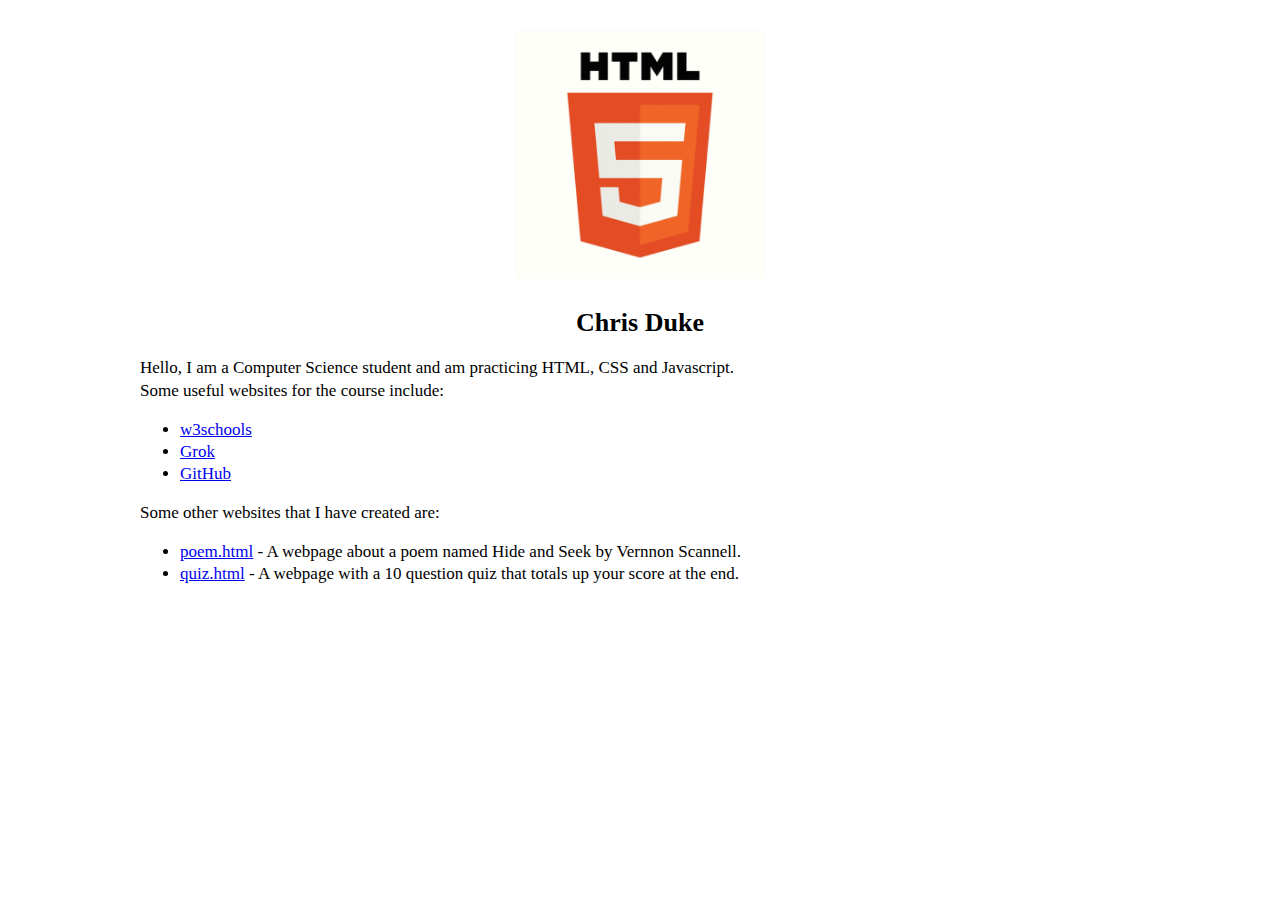
<file: index.html>
<!DOCTYPE html>
<style>
body {
  font-size: 20px;
  margin-bottom: 30px;
  margin-top: 30px;
  margin-left: auto;
  margin-right: auto;
  width: 1000px;
  text-align: justify;
  line-height: 1.3;
  font-size: 17px;
  font-family: Verdana, Calibri;
}
h1 {
  font-size: 26px;
  text-align: center;
  line-height: 1.3;
}
img{
height: 250px
}
</style>
<title>Chris Duke</title>
<h1><img src = "HTML 5.png" alt = "HTML 5 Logo"></h1>
<h1>Chris Duke</h1>

<p>
Hello, I am a Computer Science student and am practicing HTML, CSS and Javascript.</br>

 Some useful websites for the course include:
 <ul style: "list-style-postition: inside;">
 <li><a href = "https://www.w3schools.com/">w3schools</a></li>
 <li><a href = "https://groklearning.com/launch/">Grok</a></li>
 <li><a href = "https://github.com/">GitHub</a></li>
 </ul>
</p>

<p>
Some other websites that I have created are:
<ul style: "list-style-postition: inside;">
  <li><a href = "https://cduck1.github.io/poem.html">poem.html</a> - A webpage about a poem named Hide and Seek by Vernnon Scannell.</li>
  <li><a href = "https://cduck1.github.io/quiz.html">quiz.html</a> - A webpage with a 10 question quiz that totals up your score at the end.</li>
</ul>
</p>
</file>
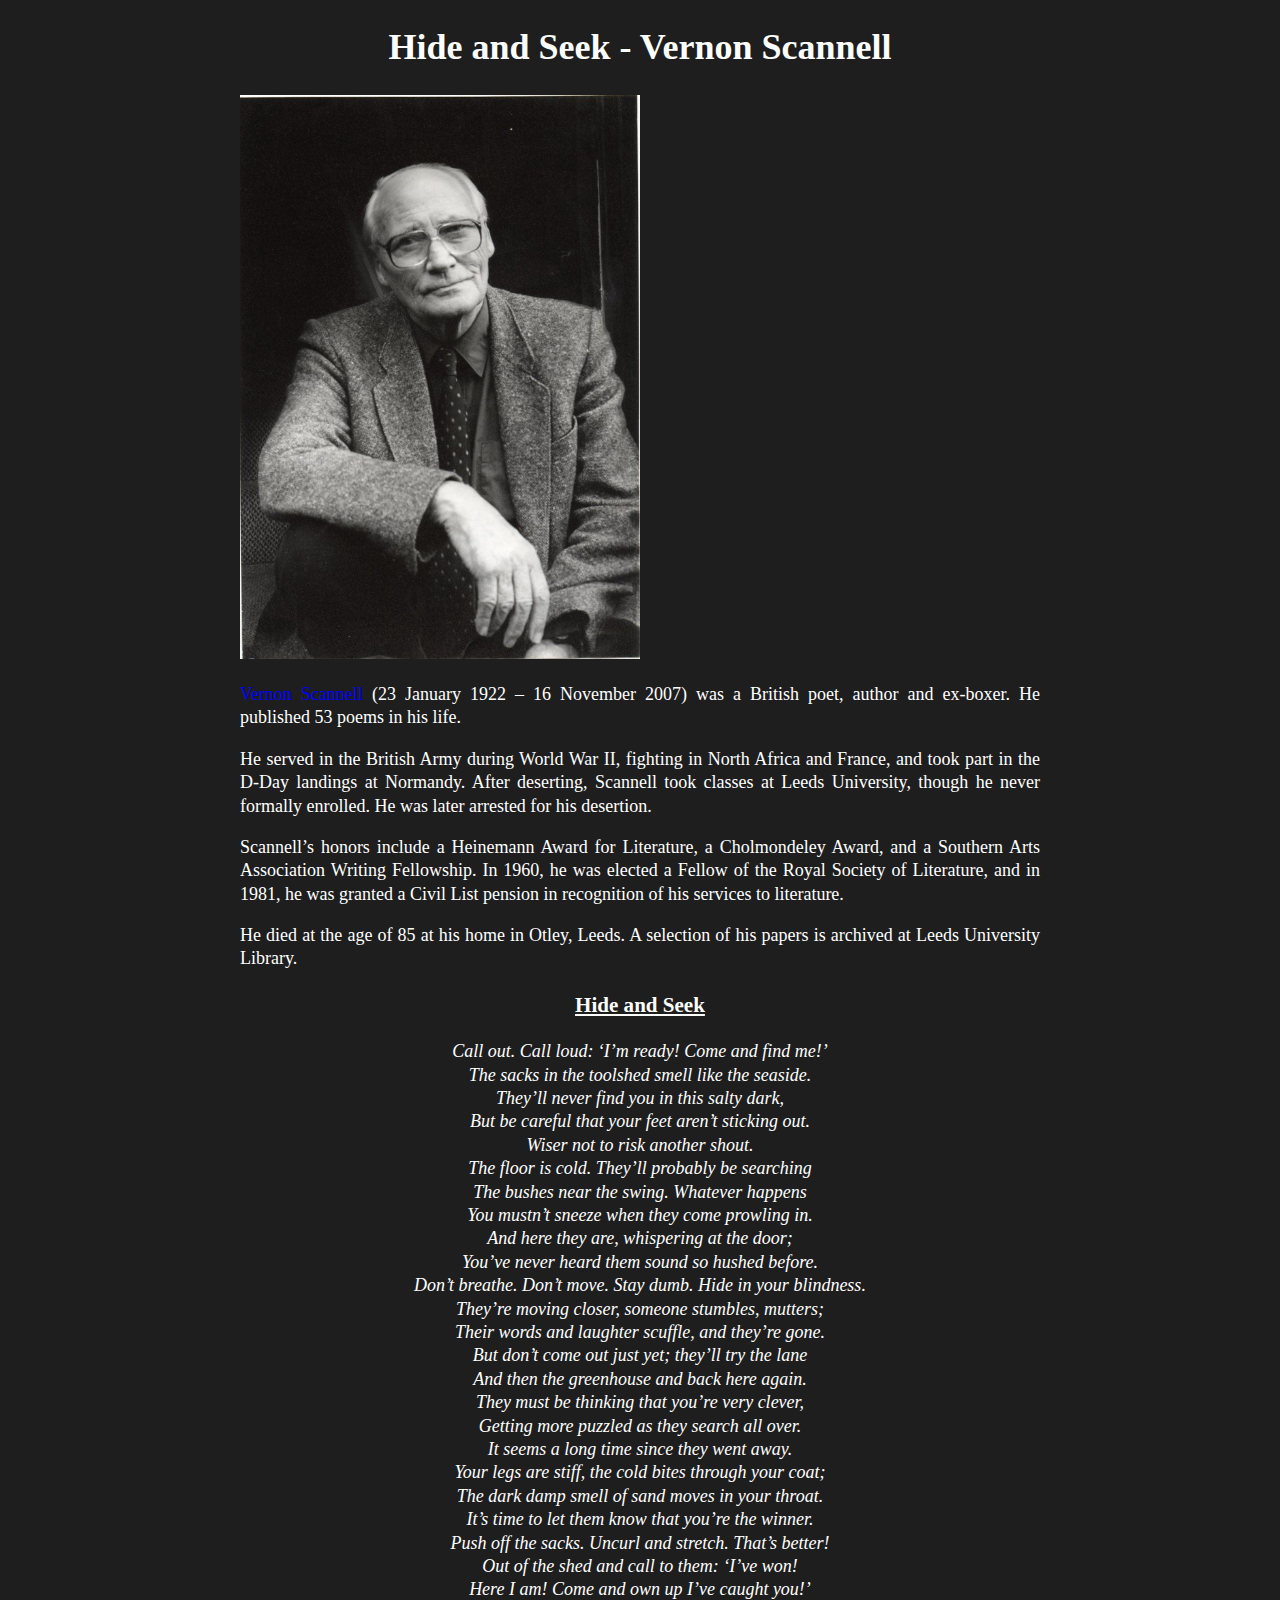
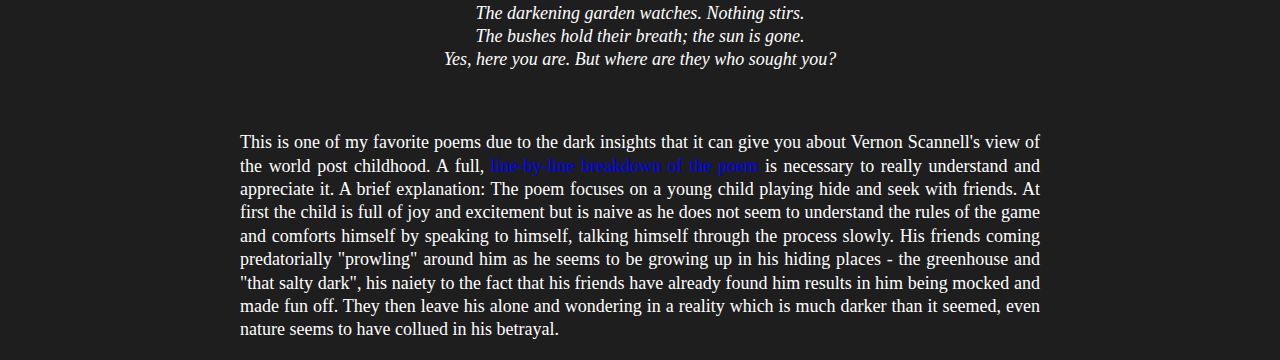
<file: poem.html>
<!DOCTYPE html>
<meta name="viewport" content="width=device-width, initial-scale=0.7">
<link rel="stylesheet" href="poem.css">
<title>Hide and Seek - Vernon Scannell</title>
<body>
  <h1>Hide and Seek - Vernon Scannell</h1>
  <img src="Vernon Scannell.PNG" alt= "A portrait of Vernon Scannell">
  <p><a href="https://en.wikipedia.org/wiki/Vernon_Scannell">Vernon Scannell</a> (23 January 1922 – 16 November 2007) was a British poet, author and ex-boxer. He published 53 poems in his life.</p>
  <p>He served in the British Army during World War II, fighting in North Africa and France, and took part in the D-Day landings at Normandy. After deserting, Scannell took classes at Leeds University, though he never formally enrolled. He was later arrested for his desertion.</p>
  <p>Scannell’s honors include a Heinemann Award for Literature, a Cholmondeley Award, and a Southern Arts Association Writing Fellowship. In 1960, he was elected a Fellow of the Royal Society of Literature, and in 1981, he was granted a Civil List pension in recognition of his services to literature.</p>
  <p>He died at the age of 85 at his home in Otley, Leeds. A selection of his papers is archived at Leeds University Library.</p>
  <span><h3><u>Hide and Seek</u></h3>
<p><em>Call out. Call loud: ‘I’m ready! Come and find me!’<br>
The sacks in the toolshed smell like the seaside.<br>
They’ll never find you in this salty dark,<br>
But be careful that your feet aren’t sticking out.<br>
Wiser not to risk another shout.<br>
The floor is cold. They’ll probably be searching<br>
The bushes near the swing. Whatever happens<br>
You mustn’t sneeze when they come prowling in.<br>
And here they are, whispering at the door;<br>
You’ve never heard them sound so hushed before.<br>
Don’t breathe. Don’t move. Stay dumb. Hide in your blindness.<br>
They’re moving closer, someone stumbles, mutters;<br>
Their words and laughter scuffle, and they’re gone.<br>
But don’t come out just yet; they’ll try the lane<br>
And then the greenhouse and back here again.<br>
They must be thinking that you’re very clever,<br>
Getting more puzzled as they search all over.<br>
It seems a long time since they went away.<br>
Your legs are stiff, the cold bites through your coat;<br>
The dark damp smell of sand moves in your throat.<br>
It’s time to let them know that you’re the winner.<br>
Push off the sacks. Uncurl and stretch. That’s better!<br>
Out of the shed and call to them: ‘I’ve won!<br>
Here I am! Come and own up I’ve caught you!’<br>
The darkening garden watches. Nothing stirs.<br>
The bushes hold their breath; the sun is gone.<br>
  Yes, here you are. But where are they who sought you?</em></p></span>
<br>
<p>This is one of my favorite poems due to the dark insights that it can give you about Vernon Scannell's view of the world post childhood. A full, <a href="https://genius.com/Vernon-scannell-hide-and-seek-annotated">line-by-line breakdown of the poem</a> is necessary to really understand and appreciate it. A brief explanation: The poem focuses on a young child playing hide and seek with friends. At first the child is full of joy and excitement but is naive as he does not seem to understand the rules of the game and comforts himself by speaking to himself, talking himself through the process slowly. His friends coming predatorially "prowling" around him as he seems to be growing up in his hiding places - the greenhouse and "that salty dark", his naiety to the fact that his friends have already found him results in him being mocked and made fun off. They then leave his alone and wondering in a reality which is much darker than it seemed, even nature seems to have collued in his betrayal.</p>

</body>
</file>
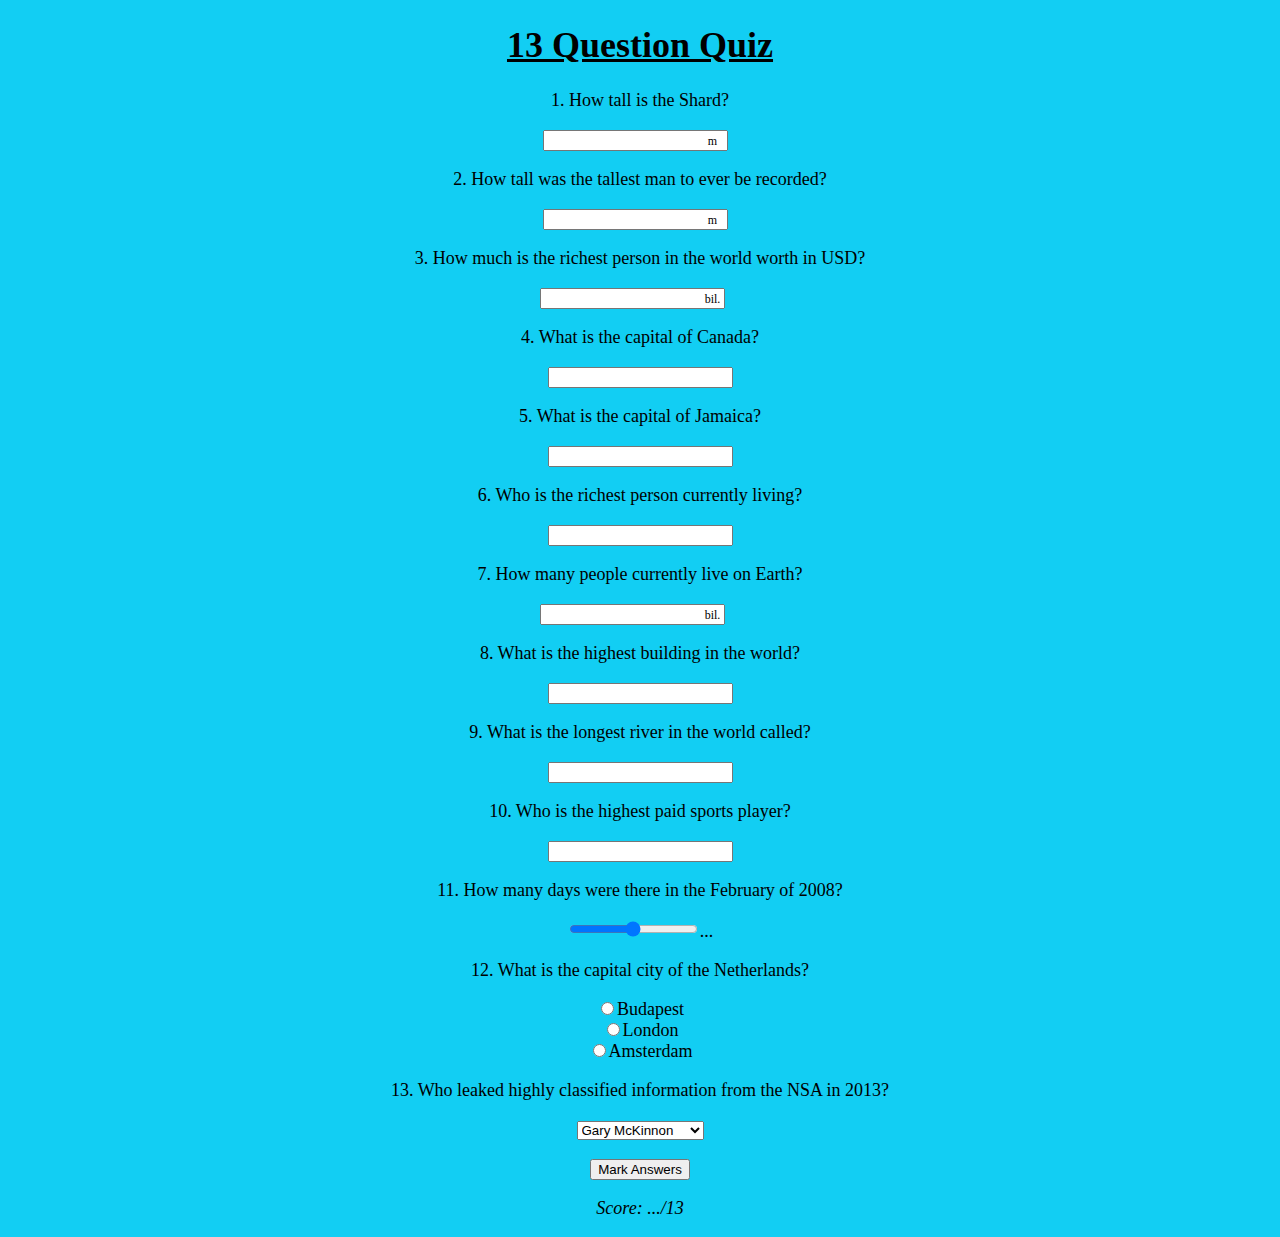
<file: quiz.html>
<!DOCTYPE html>
<html>
  <head>
<style>
  .green{
    color: rgb(0, 250, 0); 
  }
  .red{
   color: rgb(250, 0, 0); 
  }
  body{
	background-color: rgb(18, 206, 243);
    font-family: Verdana, Calibri;
    font-size: 18px;
    text-align: center;
    width: 1000px;
    margin-left: auto;
    margin-right:auto;
  }
  .units{
   position: relative;
   left: -20px;
   font-size: 12px;
  }
</style>

<title>Quiz</title>
  </head>
  <body>
<h1><u>13 Question Quiz</u></h1>
<p id = "idquestion1">1. How tall is the Shard?</p>
<input id = "answer1"><span class = "units">m</span>

<p id = "idquestion2">2. How tall was the tallest man to ever be recorded?</p>
<input id = "answer2"><span class = "units">m</span>

<p id = "idquestion3">3. How much is the richest person in the world worth in USD?</p>
<input id = "answer3"><span class = "units">bil.</span>

<p id = "idquestion4">4. What is the capital of Canada?</p>
<input id = "answer4">

<p id = "idquestion5">5. What is the capital of Jamaica?</p>
<input id = "answer5">

<p id = "idquestion6">6. Who is the richest person currently living?</p>
<input id = "answer6">

<p id = "idquestion7">7. How many people currently live on Earth?</p>
<input id = "answer7"><span class = "units">bil.</span>

<p id = "idquestion8">8. What is the highest building in the world?</p>
<input id = "answer8">

<p id = "idquestion9">9. What is the longest river in the world called?</p>
<input id = "answer9">

<p id = "idquestion10">10. Who is the highest paid sports player?</p>
<input id = "answer10">

<p id = "idquestion11">11. How many days were there in the February of 2008?</p>
<input id = "answer11" type="range" min="1" max="31" step="1"><span id="rangedisplay">...</span>

<p id = "idquestion12">12. What is the capital city of the Netherlands?</p>
<label><input type="radio" name="city" value="Budapest">Budapest</label><br>
<label><input type="radio" name="city" value="London">London</label><br>
<label><input id = "answer12" type="radio" name="city" value="Amsterdam">Amsterdam</label><br>

<p id = "idquestion13">13. Who leaked highly classified information from the NSA in 2013?</p>
<p><select id = "answer13">
	<option value="Gary McKinnon">Gary McKinnon</option>
	<option value="Edward Snowden">Edward Snowden</option>
	<option value="Kevin Mitnick">Kevin Mitnick</option>
</select></p>
<p><button id="mark">Mark Answers</button></p>
<p><em>Score: <span id="score">...</span>/13</em></p>

<script>
  function markall(){
    // SRC - I've changed the way Q9 works, see below...
    const rivers = ['the river nile', 'nile', 'river nile', 'the nile']; 
	  score.textContent = '0';
    if (answer1.value == "310"){
      idquestion1.classList.add('green');
      score.textContent = Number(score.textContent) + 1;
    } else {
        idquestion1.classList.add('red');
		}
    if (answer2.value == "2.71"){
      idquestion2.classList.add('green');
      score.textContent = Number(score.textContent) + 1;
    } else {
        idquestion2.classList.add('red');
		}
    if (answer3.value == "145"){
      idquestion3.classList.add('green');
      score.textContent = Number(score.textContent) + 1;
    } else {
        idquestion3.classList.add('red');
		}
    if (answer4.value.toLowerCase() == "ottawa"){
      idquestion4.classList.add('green');
      score.textContent = Number(score.textContent) + 1;
    } else {
        idquestion4.classList.add('red');
		}
    if (answer5.value.toLowerCase() == "kingston"){
      idquestion5.classList.add('green');
      score.textContent = Number(score.textContent) + 1;
    } else {
        idquestion5.classList.add('red');
		}
    if (answer6.value.toLowerCase() == "jeff bezos"){
      idquestion6.classList.add('green');
      score.textContent = Number(score.textContent) + 1;
    } else {
        idquestion6.classList.add('red');
		}
    if (answer7.value == "7.6"){
      idquestion7.classList.add('green');
      score.textContent = Number(score.textContent) + 1;
    } else {
        idquestion7.classList.add('red');
		}
    if (answer8.value.toLowerCase() == "burj khalifa"){
      idquestion8.classList.add('green');
      score.textContent = Number(score.textContent) + 1;
    } else {
        idquestion8.classList.add('red');
		}
    // SRC - It didn't like such a long condition. I've changed it to do the same thing...
    if (rivers.includes(answer9.value.toLowerCase())) {
      idquestion9.classList.add('green');
      score.textContent = Number(score.textContent) + 1;
    } else {
        idquestion9.classList.add('red');
		}
    if (answer10.value.toLowerCase() == "messi"){
      idquestion10.classList.add('green');
      score.textContent = Number(score.textContent) + 1;
    } else {
        idquestion10.classList.add('red');
		}
    if (answer11.value == "29"){
      idquestion11.classList.add('green');
      score.textContent = Number(score.textContent) + 1;
    } else {
        idquestion11.classList.add('red');
		}
    if (answer12.checked){
      idquestion12.classList.add('green');
      score.textContent = Number(score.textContent) + 1;
    } else {
		idquestion12.classList.add('red');
		}
    if (answer13.value == "Edward Snowden"){
       idquestion13.classList.add('green');
       score.textContent = Number(score.textContent) + 1;
    } else {
        idquestion13.classList.add('red');
		}
}

  function rangecounter() {
    rangedisplay.textContent = answer11.value;
}
mark.onclick = markall;
answer11.oninput = rangecounter;
</script>
</body>
</html>
</file>
<file: poem.css>
h1{
 text-align: center
}

body{
 text-align:justify;
 font-family:Verdana, Calibri;
 color:rgb(255,255,255);
 font-size:18px;
 background-color:rgb(30,30,30);
 width: 800px;
 margin-left:auto;
 margin-right:auto;
 line-height: 1.3;
 padding-left: 50px;
 padding-right: 50px;
}

img{
 width: 400px;
 align: center
}

a{
 text-decoration: none;
 color:rgb(0,0,255)
}

span{
 text-align: center
}
</file>
